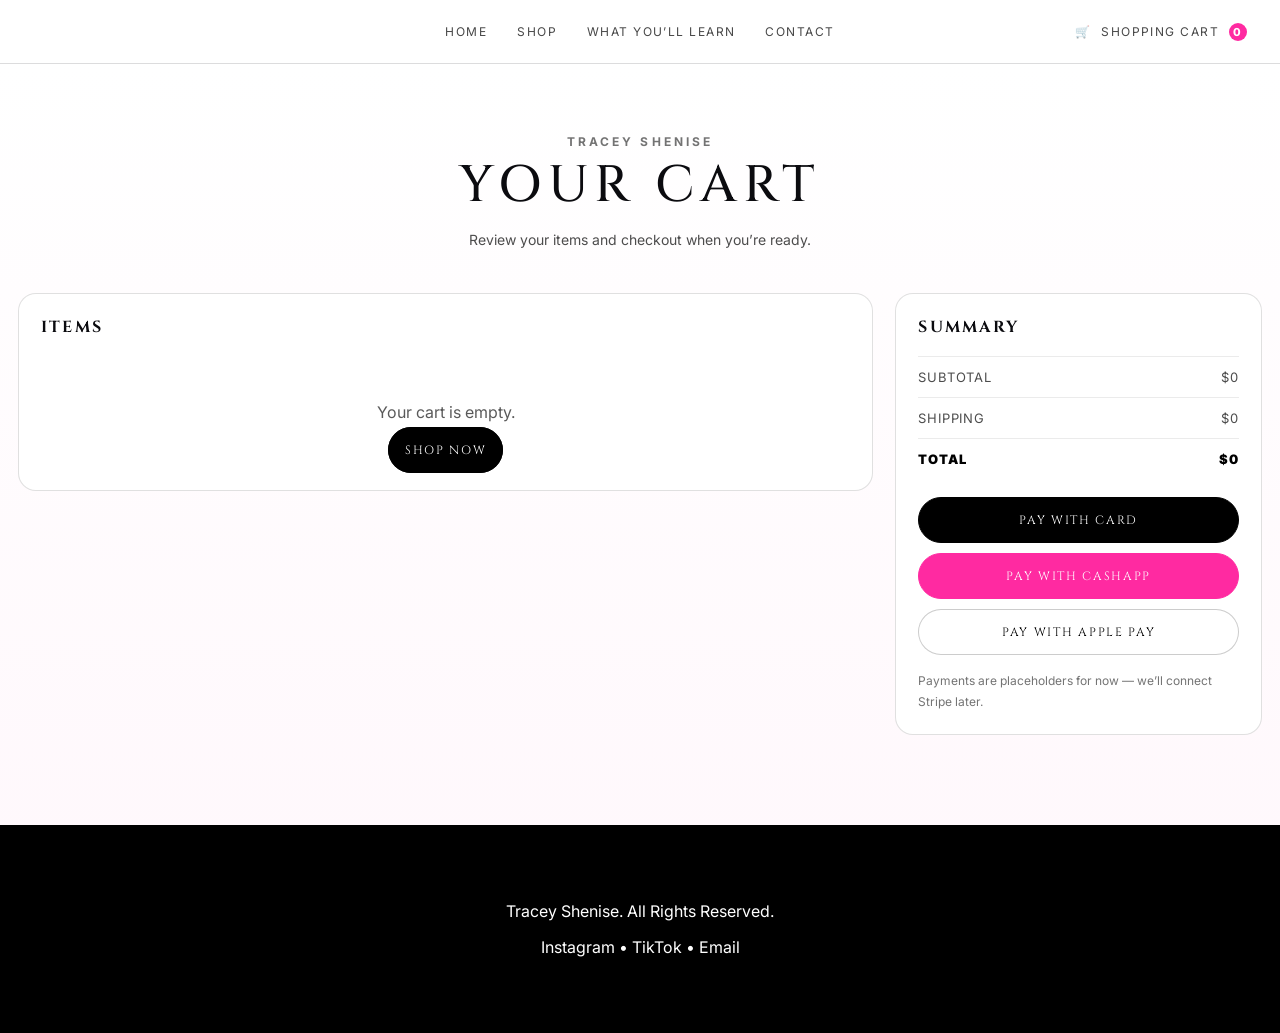
<file: cart.html>
<!DOCTYPE html>
<html lang="en">
  <head>
    <meta charset="UTF-8" />
    <meta name="viewport" content="width=device-width, initial-scale=1.0" />
    <title>Cart | Tracey Shenise</title>

    <!-- Luxury fonts -->
    <link rel="preconnect" href="https://fonts.googleapis.com" />
    <link rel="preconnect" href="https://fonts.gstatic.com" crossorigin />
    <link
      href="https://fonts.googleapis.com/css2?family=Cinzel:wght@400;500;600;700&family=Inter:wght@300;400;500;600;700&display=swap"
      rel="stylesheet"
    />

<link rel="stylesheet" href="css/base.css" />
<link rel="stylesheet" href="css/cart.css" />
  </head>

  <body class="cartBody">
    <!-- TOP NAV -->
    <header class="topbar">
      <div class="topbar__inner">
        <div class="topbar__spacer"></div>

        <nav class="nav">
          <a href="index.html#home">HOME</a>
          <a href="shop.html">SHOP</a>
          <a href="index.html#learn">WHAT YOU’LL LEARN</a>
          <a href="index.html#contact">CONTACT</a>
        </nav>

        <a class="cart" href="cart.html">
          <span class="cart__icon">🛒</span>
          <span>Shopping cart</span>
          <span class="cart__bubble" id="cartCount">0</span>
        </a>
      </div>
    </header>

    <!-- CART PAGE -->
    <section class="cartPage">
      <div class="cartPage__inner">
        <div class="cartHeader">
          <p class="cartHeader__mini">TRACEY SHENISE</p>
          <h1 class="cartHeader__title">YOUR CART</h1>
          <p class="cartHeader__sub">
            Review your items and checkout when you’re ready.
          </p>
        </div>

        <!-- CART GRID -->
        <div class="cartGrid">
          <!-- ITEMS -->
          <div class="cartItems">
            <h2 class="cartItems__title">Items</h2>

            <div id="cartItemsWrap"></div>

            <!-- Empty cart message -->
            <div class="cartEmpty" id="cartEmpty" style="display: none">
              <p>Your cart is empty.</p>
              <a class="cartBtn cartBtn--dark" href="shop.html">
                SHOP NOW
              </a>
            </div>
          </div>

          <!-- SUMMARY -->
          <aside class="cartSummary">
            <h2 class="cartSummary__title">Summary</h2>

            <div class="cartSummary__row">
              <span>Subtotal</span>
              <span id="cartSubtotal">$0</span>
            </div>

            <div class="cartSummary__row">
              <span>Shipping</span>
              <span id="cartShipping">$0</span>
            </div>

            <div class="cartSummary__row cartSummary__row--total">
              <span>Total</span>
              <span id="cartTotal">$0</span>
            </div>

            <div class="cartSummary__buttons">
              <button class="cartBtn cartBtn--dark" id="checkoutCard">
                PAY WITH CARD
              </button>

              <button class="cartBtn cartBtn--pink" id="checkoutCashapp">
                PAY WITH CASHAPP
              </button>

              <button class="cartBtn cartBtn--ghost" id="checkoutApple">
                PAY WITH APPLE PAY
              </button>
            </div>

            <p class="cartSummary__note">
              Payments are placeholders for now — we’ll connect Stripe later.
            </p>
          </aside>
        </div>
      </div>
    </section>

    <!-- FOOTER -->
    <footer class="footer">
      <div class="footer__inner">
        <p>Tracey Shenise. All Rights Reserved.</p>
        <p class="footer__pink">Instagram • TikTok • Email</p>
      </div>
    </footer>

    <script src="cart.js"></script>
  </body>
</html>
</file>
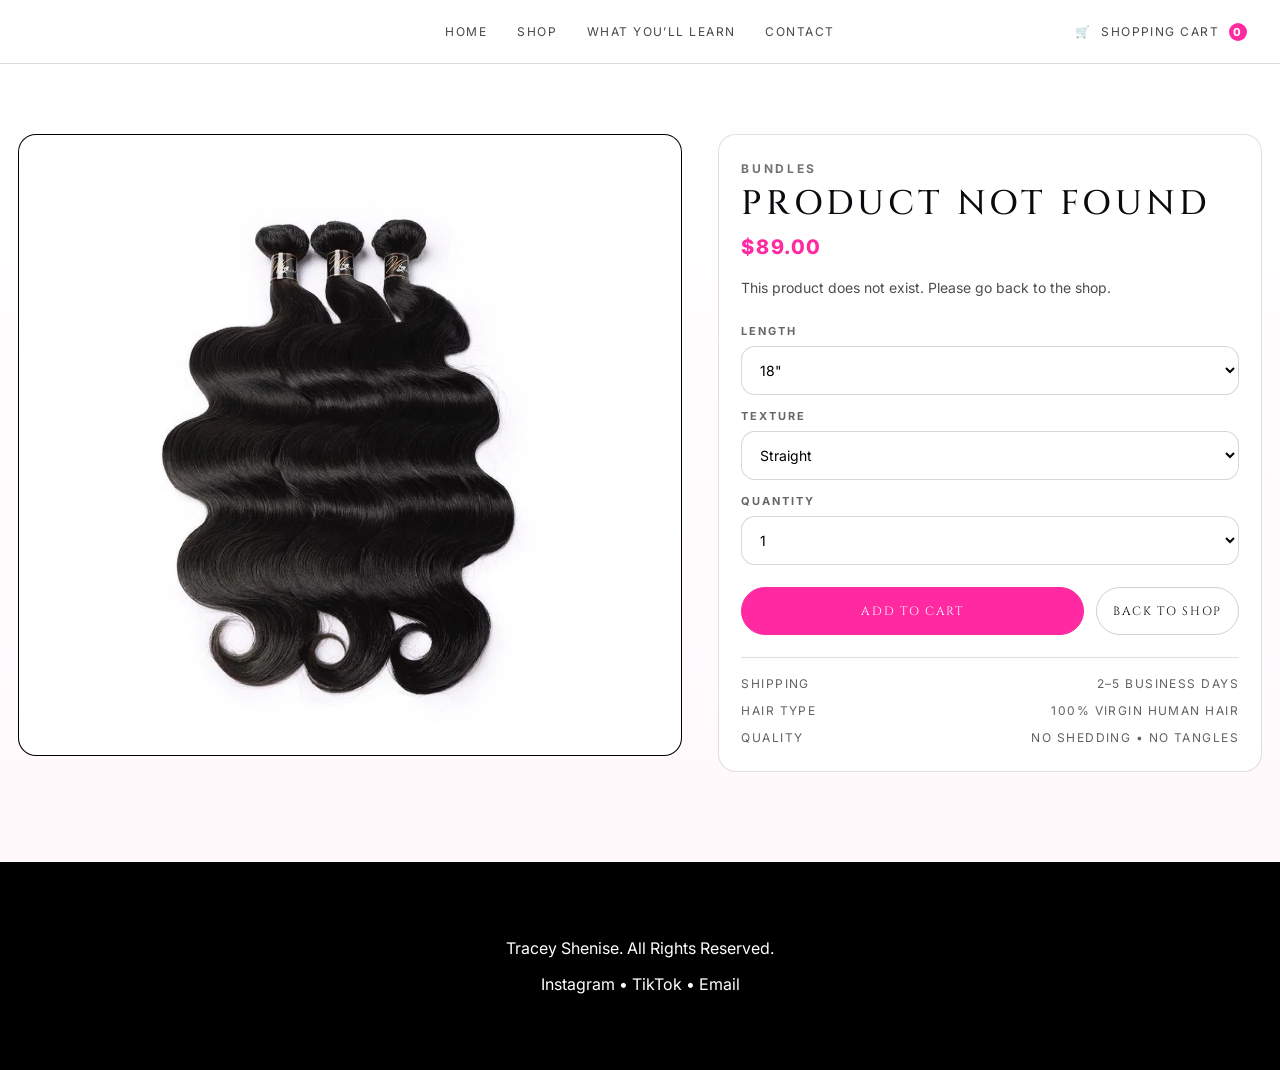
<file: product.html>
<!DOCTYPE html>
<html lang="en">
  <head>
    <meta charset="UTF-8" />
    <meta name="viewport" content="width=device-width, initial-scale=1.0" />
    <title>Product | Tracey Shenise</title>

    <!-- Luxury fonts -->
    <link rel="preconnect" href="https://fonts.googleapis.com" />
    <link rel="preconnect" href="https://fonts.gstatic.com" crossorigin />
    <link
      href="https://fonts.googleapis.com/css2?family=Cinzel:wght@400;500;600;700&family=Inter:wght@300;400;500;600;700&display=swap"
      rel="stylesheet"
    />

    <link rel="stylesheet" href="css/base.css" />
    <link rel="stylesheet" href="css/product.css" />
  </head>

  <body class="shopBody">
    <!-- TOP NAV -->
    <header class="topbar">
      <div class="topbar__inner">
        <div class="topbar__spacer"></div>

        <nav class="nav">
          <a href="index.html#home">HOME</a>
          <a href="shop.html">SHOP</a>
          <a href="index.html#learn">WHAT YOU’LL LEARN</a>
          <a href="index.html#contact">CONTACT</a>
        </nav>

        <a class="cart" href="cart.html">
          <span class="cart__icon">🛒</span>
          <span>Shopping cart</span>
          <span class="cart__bubble" id="cartCount">0</span>
        </a>
      </div>
    </header>

    <!-- PRODUCT -->
    <section class="productPage">
      <div class="productPage__inner">
        <!-- LEFT IMAGE -->
        <div class="productPage__media">
          <img
            id="productImage"
            class="productPage__img"
            src="images/bundle.jpg"
            alt="Product"
          />
        </div>

        <!-- RIGHT INFO -->
        <div class="productPage__info">
          <p class="productPage__mini" id="productType">BUNDLES</p>

          <h1 class="productPage__title" id="productTitle">
            Brazilian Straight
          </h1>

          <p class="productPage__price" id="productPrice">$89.00</p>

          <p class="productPage__desc" id="productDesc">
            Premium quality hair. Soft, full, true-to-length, and made to last.
          </p>

          <!-- OPTIONS -->
          <div class="productPage__options">
            <div class="productOption">
              <label for="length">Length</label>
              <select id="length">
                <option>18"</option>
                <option>20"</option>
                <option>22"</option>
                <option>24"</option>
                <option>26"</option>
                <option>28"</option>
              </select>
            </div>

            <div class="productOption">
              <label for="texture">Texture</label>
              <select id="texture">
                <option>Straight</option>
                <option>Body Wave</option>
                <option>Curly</option>
              </select>
            </div>

            <div class="productOption">
              <label for="quantity">Quantity</label>
              <select id="quantity">
                <option>1</option>
                <option>2</option>
                <option>3</option>
              </select>
            </div>
          </div>

          <!-- BUTTONS -->
          <div class="productPage__actions">
            <button class="productCTA" id="addToCartBtn">Add to Cart</button>
            <a class="productGhost" href="shop.html">Back to Shop</a>
          </div>

          <!-- DETAILS -->
          <div class="productDetails">
            <div class="productDetails__row">
              <span>Shipping</span>
              <span>2–5 Business Days</span>
            </div>
            <div class="productDetails__row">
              <span>Hair Type</span>
              <span>100% Virgin Human Hair</span>
            </div>
            <div class="productDetails__row">
              <span>Quality</span>
              <span>No Shedding • No Tangles</span>
            </div>
          </div>
        </div>
      </div>
    </section>

    <!-- FOOTER -->
    <footer class="footer" id="contact">
      <div class="footer__inner">
        <p>Tracey Shenise. All Rights Reserved.</p>
        <p class="footer__pink">Instagram • TikTok • Email</p>
      </div>
    </footer>

    <script src="product.js"></script>
  </body>
</html>
</file>
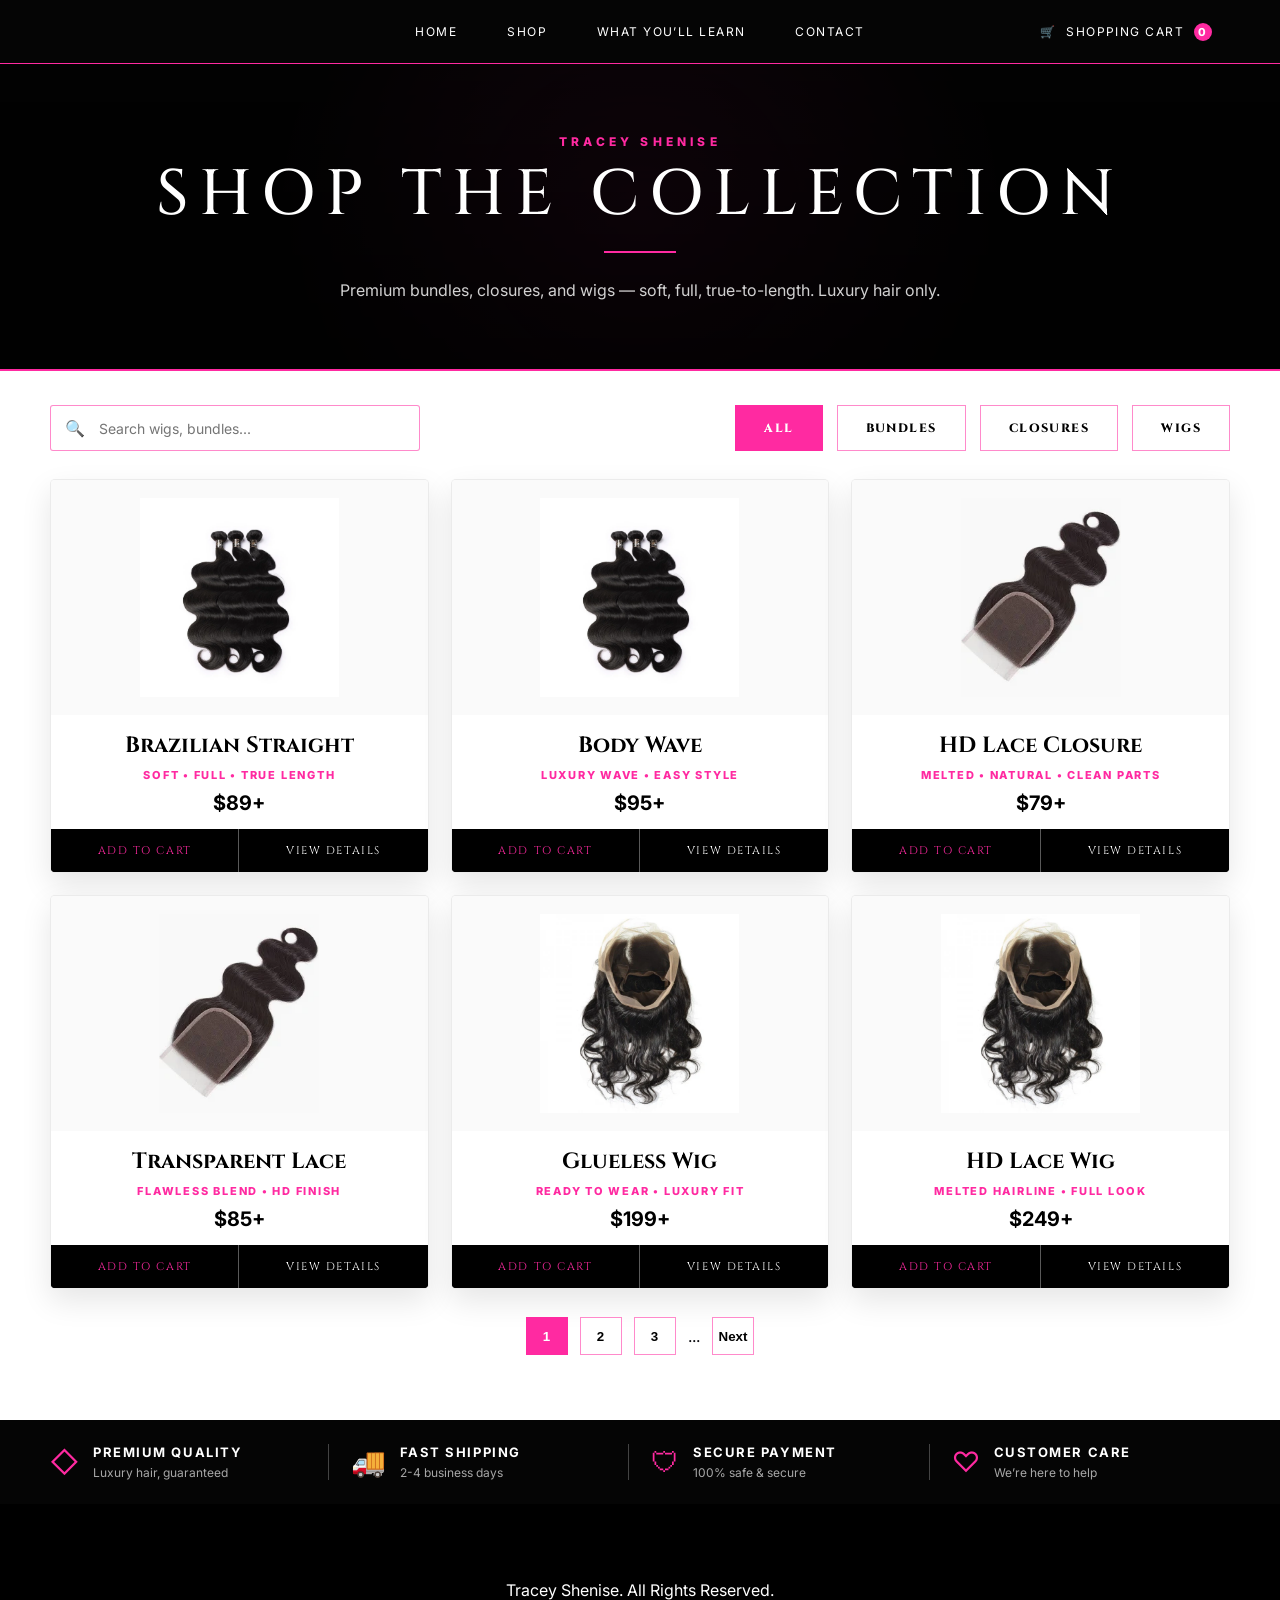
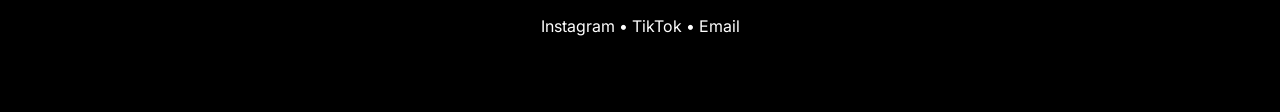
<file: shop.html>
<!DOCTYPE html>
<html lang="en">
  <head>
    <meta charset="UTF-8" />
    <meta name="viewport" content="width=device-width, initial-scale=1.0" />
    <title>Shop | Tracey Shenise</title>

    <link rel="preconnect" href="https://fonts.googleapis.com" />
    <link rel="preconnect" href="https://fonts.gstatic.com" crossorigin />
    <link
      href="https://fonts.googleapis.com/css2?family=Cinzel:wght@400;500;600;700&family=Inter:wght@300;400;500;600;700&display=swap"
      rel="stylesheet"
    />

    <link rel="stylesheet" href="css/base.css" />
    <link rel="stylesheet" href="css/shop.css" />
  </head>

  <body class="shopBody">
    <header class="topbar">
      <div class="topbar__inner">
        <div class="topbar__spacer"></div>

        <nav class="nav">
          <a href="index.html#home">Home</a>
          <a href="shop.html">Shop</a>
          <a href="index.html#learn">What You’ll Learn</a>
          <a href="index.html#contact">Contact</a>
        </nav>

        <a class="cart" href="cart.html">
          <span class="cart__icon">🛒</span>
          <span>Shopping Cart</span>
          <span class="cart__bubble" id="cartCount">0</span>
        </a>
      </div>
    </header>

    <main>
      <section class="shopHero">
        <div class="shopHero__inner">
          <p class="shopHero__mini">Tracey Shenise</p>
          <h1 class="shopHero__title">Shop The Collection</h1>
          <p class="shopHero__sub">
            Premium bundles, closures, and wigs — soft, full, true-to-length.
            Luxury hair only.
          </p>
        </div>
      </section>

      <section class="luxShopControls">
        <div class="luxShopControls__inner">
          <div class="luxSearch">
            <span>🔍</span>
            <input
              type="text"
              id="searchInput"
              placeholder="Search wigs, bundles..."
            />
          </div>

          <div class="shopFilters">
            <button class="shopFilters__btn active" data-filter="all">All</button>
            <button class="shopFilters__btn" data-filter="bundles">Bundles</button>
            <button class="shopFilters__btn" data-filter="closures">Closures</button>
            <button class="shopFilters__btn" data-filter="wigs">Wigs</button>
          </div>
        </div>
      </section>

      <section class="luxShopPage">
        <div class="luxShopGrid" id="shopGrid">
          <article class="luxProduct" data-type="bundles">
            <img src="images/bundle.jpg" alt="Brazilian Straight hair bundle" />
            <div class="luxProduct__info">
              <h3>Brazilian Straight</h3>
              <p>Soft • Full • True Length</p>
              <strong>$89+</strong>
            </div>
            <div class="luxProduct__actions">
              <button
                data-add
                data-id="bundle1"
                data-title="Brazilian Straight"
                data-price="89"
                data-image="images/bundle.jpg"
              >
                Add to Cart
              </button>
              <a href="product.html?id=bundle1">View Details</a>
            </div>
          </article>

          <article class="luxProduct" data-type="bundles">
            <img src="images/bundle.jpg" alt="Body Wave hair bundle" />
            <div class="luxProduct__info">
              <h3>Body Wave</h3>
              <p>Luxury Wave • Easy Style</p>
              <strong>$95+</strong>
            </div>
            <div class="luxProduct__actions">
              <button
                data-add
                data-id="bundle2"
                data-title="Body Wave"
                data-price="95"
                data-image="images/bundle.jpg"
              >
                Add to Cart
              </button>
              <a href="product.html?id=bundle2">View Details</a>
            </div>
          </article>

          <article class="luxProduct" data-type="closures">
            <img src="images/closure.jpg" alt="HD Lace Closure" />
            <div class="luxProduct__info">
              <h3>HD Lace Closure</h3>
              <p>Melted • Natural • Clean Parts</p>
              <strong>$79+</strong>
            </div>
            <div class="luxProduct__actions">
              <button
                data-add
                data-id="closure1"
                data-title="HD Lace Closure"
                data-price="79"
                data-image="images/closure.jpg"
              >
                Add to Cart
              </button>
              <a href="product.html?id=closure1">View Details</a>
            </div>
          </article>

          <article class="luxProduct" data-type="closures">
            <img src="images/closure.jpg" alt="Transparent Lace Closure" />
            <div class="luxProduct__info">
              <h3>Transparent Lace</h3>
              <p>Flawless Blend • HD Finish</p>
              <strong>$85+</strong>
            </div>
            <div class="luxProduct__actions">
              <button
                data-add
                data-id="closure2"
                data-title="Transparent Lace"
                data-price="85"
                data-image="images/closure.jpg"
              >
                Add to Cart
              </button>
              <a href="product.html?id=closure2">View Details</a>
            </div>
          </article>

          <article class="luxProduct" data-type="wigs">
            <img src="images/wig.jpg" alt="Glueless Wig" />
            <div class="luxProduct__info">
              <h3>Glueless Wig</h3>
              <p>Ready to Wear • Luxury Fit</p>
              <strong>$199+</strong>
            </div>
            <div class="luxProduct__actions">
              <button
                data-add
                data-id="wig1"
                data-title="Glueless Wig"
                data-price="199"
                data-image="images/wig.jpg"
              >
                Add to Cart
              </button>
              <a href="product.html?id=wig1">View Details</a>
            </div>
          </article>

          <article class="luxProduct" data-type="wigs">
            <img src="images/wig.jpg" alt="HD Lace Wig" />
            <div class="luxProduct__info">
              <h3>HD Lace Wig</h3>
              <p>Melted Hairline • Full Look</p>
              <strong>$249+</strong>
            </div>
            <div class="luxProduct__actions">
              <button
                data-add
                data-id="wig2"
                data-title="HD Lace Wig"
                data-price="249"
                data-image="images/wig.jpg"
              >
                Add to Cart
              </button>
              <a href="product.html?id=wig2">View Details</a>
            </div>
          </article>
        </div>

        <div class="luxPagination">
          <button>1</button>
          <button>2</button>
          <button>3</button>
          <span>...</span>
          <button>Next</button>
        </div>
      </section>

      <section class="shopTrustBar">
        <div class="shopTrustBar__inner">
          <div class="shopTrustItem">
            <span class="shopTrustIcon">◇</span>
            <div>
              <h4>Premium Quality</h4>
              <p>Luxury hair, guaranteed</p>
            </div>
          </div>

          <div class="shopTrustItem">
            <span class="shopTrustIcon">🚚</span>
            <div>
              <h4>Fast Shipping</h4>
              <p>2-4 business days</p>
            </div>
          </div>

          <div class="shopTrustItem">
            <span class="shopTrustIcon">🛡</span>
            <div>
              <h4>Secure Payment</h4>
              <p>100% safe & secure</p>
            </div>
          </div>

          <div class="shopTrustItem">
            <span class="shopTrustIcon">♡</span>
            <div>
              <h4>Customer Care</h4>
              <p>We’re here to help</p>
            </div>
          </div>
        </div>
      </section>
    </main>

    <footer class="footer" id="contact">
      <div class="footer__inner">
        <p>Tracey Shenise. All Rights Reserved.</p>
        <p class="footer__pink">Instagram • TikTok • Email</p>
      </div>
    </footer>

    <script src="shop.js"></script>
  </body>
</html>
</file>
<file: css/base.css>
/* =========================================
   TRACEY SHENISE — BASE STYLES
   Use on every page
   ========================================= */

:root {
  --bg: #ffffff;
  --text: #0b0b0f;
  --muted: rgba(11, 11, 15, 0.72);

  --pink: #ff2aa1; /* Dark Pink */
  --pinkSoft: rgba(255, 42, 161, 0.12);

  --black: #0b0b0f;
  --line: rgba(11, 11, 15, 0.14);

  --max: 1250px;

  --serif: "Cinzel", serif;
  --sans: "Inter", system-ui, -apple-system, Segoe UI, Roboto, Arial;
}


/* =========================================
   RESET
   ========================================= */
* {
  box-sizing: border-box;
}

html,
body {
  margin: 0;
  padding: 0;
  background: var(--bg);
  color: var(--text);
  font-family: var(--sans);
  overflow-x: hidden;
}

img {
  width: 100%;
  height: 100%;
  display: block;
  object-fit: cover;
}

a {
  color: inherit;
  text-decoration: none;
}


/* =========================================
   TOP NAV (sticky)
   ========================================= */
.topbar {
  position: sticky;
  top: 0;
  z-index: 999;
  background: rgba(255, 255, 255, 0.92);
  backdrop-filter: blur(10px);
  border-bottom: 1px solid var(--line);
}

.topbar__inner {
  max-width: var(--max);
  margin: 0 auto;
  padding: 14px 18px;
  display: grid;
  grid-template-columns: 1fr auto 1fr;
  align-items: center;
  gap: 16px;
}

.topbar__spacer {
  height: 1px;
}

.nav {
  display: flex;
  gap: 26px;
  align-items: center;
  justify-content: center;

  font-size: 12px;
  letter-spacing: 0.12em;
  text-transform: uppercase;
  color: rgba(0, 0, 0, 0.72);
}

.nav a {
  position: relative;
  padding: 10px 2px;
  transition: 0.2s ease;
}

.nav a:hover {
  color: var(--pink);
}

.cart {
  justify-self: end;
  display: inline-flex;
  align-items: center;
  gap: 10px;

  font-size: 12px;
  letter-spacing: 0.12em;
  text-transform: uppercase;
  color: rgba(0, 0, 0, 0.72);
}

.cart__bubble {
  width: 18px;
  height: 18px;
  border-radius: 999px;
  background: var(--pink);
  color: #fff;

  display: inline-flex;
  align-items: center;
  justify-content: center;

  font-weight: 800;
  font-size: 11px;
}


/* =========================================
   FOOTER
   ========================================= */
.footer {
  background: #000;
  color: #fff;
  padding: 60px 20px;
}

.footer__inner {
  max-width: 1100px;
  margin: auto;
  text-align: center;
}

/* COMMUNITY */
.footer__community h3 {
  font-size: 24px;
  margin-bottom: 10px;
}

.footer__community p {
  opacity: 0.7;
  margin-bottom: 20px;
}

.footer__form {
  display: flex;
  justify-content: center;
  gap: 10px;
  margin-bottom: 50px;
}

.footer__form input {
  padding: 12px;
  width: 250px;
  border: none;
  outline: none;
  border-radius: 6px;
}

.footer__form button {
  padding: 12px 20px;
  border: none;
  background: #ff4da6;
  color: #fff;
  border-radius: 6px;
  cursor: pointer;
  transition: 0.3s;
}

.footer__form button:hover {
  background: #ff1a8c;
}

/* SOCIALS */
.footer__socials h3 {
  margin-bottom: 20px;
}

.footer__icons {
  display: flex;
  justify-content: center;
  gap: 25px;
  margin-bottom: 40px;
}

.footer__icons a {
  font-size: 28px;
  color: #fff;
  transition: 0.3s;
}

.footer__icons a:hover {
  color: #ff4da6;
  transform: scale(1.2);
}

/* BOTTOM */
.footer__bottom p {
  opacity: 0.5;
  font-size: 14px;
}

.footer__link {
  color: #ff4da6;
  text-decoration: none;
  margin: 0 4px;
  transition: 0.3s;
}

.footer__link:hover {
  text-decoration: underline;
  color: #ff1a8c;
}

/* MOBILE */
@media (max-width: 600px) {
  .footer__form {
    flex-direction: column;
  }

  .footer__form input {
    width: 100%;
  }
  
}


/* Shared mobile nav/footer */
@media (max-width: 768px) {
  .topbar__inner {
    display: flex;
    flex-direction: column;
    gap: 15px;
    padding: 15px;
  }

  .nav {
    display: flex;
    flex-wrap: wrap;
    justify-content: center;
    gap: 14px;
  }

  .nav a,
  .cart {
    font-size: 13px;
  }

  .footer__inner {
    flex-direction: column;
    text-align: center;
    gap: 35px;
    padding: 40px 20px;
  }

  .footer__form {
    flex-direction: column;
    width: 100%;
  }

  .footer__form input,
  .footer__form button {
    width: 100%;
  }

  .footer__icons {
    justify-content: center;
    flex-wrap: wrap;
  }

  .footer__bottom p {
    line-height: 1.8;
  }
}
</file>
<file: css/cart.css>
/* =========================================================
   TRACEY SHENISE — CART PAGE STYLES
   Use only on cart.html
   ========================================================= */

/* =========================================================
   CART PAGE (Luxury)
   ========================================================= */

.cartBody {
  min-height: 100vh;
  display: flex;
  flex-direction: column;
}

.cartPage {
  flex: 1;
  padding: 70px 18px 90px;
  background: linear-gradient(to bottom, #fff, rgba(255, 42, 161, 0.03));
}

.cartPage__inner {
  max-width: var(--max);
  margin: 0 auto;
}

.cartHeader {
  text-align: center;
  margin-bottom: 40px;
}

.cartHeader__mini {
  margin: 0 0 10px;
  font-size: 12px;
  font-weight: 700;
  letter-spacing: 0.26em;
  text-transform: uppercase;
  color: rgba(0, 0, 0, 0.55);
}

.cartHeader__title {
  margin: 0 0 14px;
  font-family: var(--serif);
  font-weight: 500;
  letter-spacing: 0.12em;
  text-transform: uppercase;
  font-size: clamp(34px, 4vw, 64px);
  line-height: 1.05;
}

.cartHeader__sub {
  margin: 0 auto;
  max-width: 720px;
  font-size: 14px;
  line-height: 1.9;
  color: rgba(0, 0, 0, 0.7);
}

.cartGrid {
  display: grid;
  grid-template-columns: 1.4fr 0.6fr;
  gap: 22px;
  align-items: start;
}

.cartItems,
.cartSummary {
  background: #fff;
  border: 1px solid rgba(0, 0, 0, 0.12);
  border-radius: 18px;
  padding: 22px;
}

.cartItems__title,
.cartSummary__title {
  margin: 0 0 18px;
  font-family: var(--serif);
  letter-spacing: 0.14em;
  text-transform: uppercase;
  font-size: 16px;
}

.cartItem {
  display: grid;
  grid-template-columns: 92px 1fr auto;
  gap: 16px;
  align-items: center;
  padding: 16px 0;
  border-top: 1px solid rgba(0, 0, 0, 0.08);
}

.cartItem:first-child {
  border-top: none;
  padding-top: 0;
}

.cartItem__img {
  width: 92px;
  height: 92px;
  border-radius: 14px;
  object-fit: cover;
  background: radial-gradient(circle at top, rgba(255, 42, 161, 0.2), #000);
}

.cartItem__title {
  margin: 0 0 6px;
  font-family: var(--serif);
  letter-spacing: 0.12em;
  text-transform: uppercase;
  font-size: 14px;
}

.cartItem__price {
  margin: 0;
  font-weight: 900;
  font-size: 12px;
  letter-spacing: 0.12em;
  text-transform: uppercase;
  color: var(--pink);
}

.cartItem__total {
  font-family: var(--serif);
  font-size: 14px;
  letter-spacing: 0.12em;
  text-transform: uppercase;
  color: rgba(0, 0, 0, 0.75);
}

.cartItem__controls {
  margin-top: 12px;
  display: flex;
  align-items: center;
  gap: 10px;
  flex-wrap: wrap;
}

.qtyBtn {
  width: 38px;
  height: 38px;
  border-radius: 999px;
  border: 1px solid rgba(0, 0, 0, 0.2);
  background: #fff;
  cursor: pointer;
  transition: 0.2s ease;
}

.qtyBtn:hover {
  border-color: var(--pink);
  color: var(--pink);
}

.qtyNum {
  min-width: 26px;
  text-align: center;
  font-weight: 800;
}

.removeBtn {
  margin-left: 10px;
  border: none;
  background: transparent;
  cursor: pointer;

  font-family: var(--serif);
  font-size: 12px;
  letter-spacing: 0.14em;
  text-transform: uppercase;
  color: rgba(0, 0, 0, 0.55);
}

.removeBtn:hover {
  color: var(--pink);
}

.cartSummary__row {
  display: flex;
  justify-content: space-between;
  padding: 12px 0;
  border-top: 1px solid rgba(0, 0, 0, 0.08);

  font-size: 13px;
  letter-spacing: 0.06em;
  text-transform: uppercase;
  color: rgba(0, 0, 0, 0.7);
}

.cartSummary__row--total {
  font-weight: 900;
  color: #000;
}

.cartSummary__buttons {
  display: grid;
  gap: 10px;
  margin-top: 18px;
}

.cartBtn {
  padding: 14px 16px;
  border-radius: 999px;

  font-family: var(--serif);
  font-size: 12px;
  letter-spacing: 0.14em;
  text-transform: uppercase;

  cursor: pointer;
  transition: 0.2s ease;
}

.cartBtn--dark {
  border: 1px solid #000;
  background: #000;
  color: #fff;
}

.cartBtn--dark:hover {
  background: var(--pink);
  border-color: var(--pink);
}

.cartBtn--pink {
  border: 1px solid var(--pink);
  background: var(--pink);
  color: #fff;
}

.cartBtn--pink:hover {
  filter: brightness(0.95);
}

.cartBtn--ghost {
  border: 1px solid rgba(0, 0, 0, 0.2);
  background: #fff;
}

.cartBtn--ghost:hover {
  border-color: var(--pink);
  color: var(--pink);
}

.cartSummary__note {
  margin: 16px 0 0;
  font-size: 12px;
  line-height: 1.7;
  color: rgba(0, 0, 0, 0.55);
}

.cartEmpty {
  padding: 30px 0 10px;
  text-align: center;
  color: rgba(0, 0, 0, 0.65);
}

/* Responsive */
@media (max-width: 980px) {
  .cartGrid {
    grid-template-columns: 1fr;
  }

  .cartItem {
    grid-template-columns: 80px 1fr;
  }

  .cartItem__total {
    display: none;
  }
}

/* =========================================================
   SHOP TOAST (Added to cart)
   ========================================================= */
.tsToast {
  position: fixed;
  left: 50%;
  bottom: 26px;
  transform: translateX(-50%) translateY(30px);
  z-index: 99999;

  background: rgba(0, 0, 0, 0.78);
  border: 1px solid rgba(255, 255, 255, 0.18);
  backdrop-filter: blur(12px);

  color: rgba(255, 255, 255, 0.92);
  padding: 14px 18px;
  border-radius: 999px;

  font-family: var(--serif);
  font-size: 12px;
  letter-spacing: 0.14em;
  text-transform: uppercase;

  opacity: 0;
  pointer-events: none;

  transition: 0.25s ease;
}

.tsToast.show {
  opacity: 1;
  transform: translateX(-50%) translateY(0);
}

.about {
  padding: 0; /* remove section padding */
}

.about__collageGrid {
  width: 100%;
  margin: 0;

  display: grid;
  grid-template-columns: repeat(4, 1fr);
  gap: 0; /* optional: removes spacing between images */
}

/* FORCE ALL IMAGES SAME SIZE */
.about__collageGrid img {
  width: 100%;
  aspect-ratio: 1 / 1;
  object-fit: cover;
}

.about__collageGrid img:hover {
  transform: scale(1.05);
}
@media (max-width: 768px) {
  .about__collageGrid {
    grid-template-columns: repeat(2, 1fr);
  }
}
</file>
<file: css/product.css>
/* =========================================================
   TRACEY SHENISE — PRODUCT PAGE STYLES
   Use only on product.html
   ========================================================= */

/* =========================================================
   PRODUCT PAGE
   ========================================================= */

.productPage {
  padding: 70px 18px 90px;
  background: linear-gradient(to bottom, #fff, rgba(255, 42, 161, 0.03));
}

.productPage__inner {
  max-width: var(--max);
  margin: 0 auto;

  display: grid;
  grid-template-columns: 1.1fr 0.9fr;
  gap: 36px;
  align-items: start;
}

.productPage__media {
  border-radius: 18px;
  overflow: hidden;
  border: 1px solid rgba(0, 0, 0, 0.12);
  background: #000;
}

.productPage__img {
  width: 100%;
  height: 620px;
  object-fit: cover;
  display: block;
  background: radial-gradient(circle at top, rgba(255, 42, 161, 0.2), #000);
}

.productPage__info {
  background: rgba(255, 255, 255, 0.85);
  border: 1px solid rgba(0, 0, 0, 0.12);
  border-radius: 18px;
  padding: 26px 22px;
  backdrop-filter: blur(10px);
}

.productPage__mini {
  margin: 0 0 10px;
  font-size: 12px;
  font-weight: 700;
  letter-spacing: 0.22em;
  text-transform: uppercase;
  color: rgba(0, 0, 0, 0.55);
}

.productPage__title {
  margin: 0 0 12px;
  font-family: var(--serif);
  font-weight: 500;
  letter-spacing: 0.12em;
  text-transform: uppercase;
  font-size: 34px;
  line-height: 1.1;
}

.productPage__price {
  margin: 0 0 16px;
  font-weight: 800;
  font-size: 20px;
  letter-spacing: 0.08em;
  color: var(--pink);
}

.productPage__desc {
  margin: 0 0 22px;
  color: rgba(0, 0, 0, 0.7);
  line-height: 1.9;
  font-size: 14px;
}

.productPage__options {
  display: grid;
  gap: 14px;
  margin-bottom: 22px;
}

.productOption label {
  display: block;
  font-size: 11px;
  letter-spacing: 0.18em;
  text-transform: uppercase;
  font-weight: 700;
  margin-bottom: 8px;
  color: rgba(0, 0, 0, 0.6);
}

.productOption select {
  width: 100%;
  padding: 14px 14px;
  border-radius: 14px;
  border: 1px solid rgba(0, 0, 0, 0.16);
  background: #fff;
  font-family: var(--sans);
  font-size: 14px;
  outline: none;
}

.productOption select:focus {
  border-color: rgba(255, 42, 161, 0.55);
  box-shadow: 0 0 0 4px rgba(255, 42, 161, 0.12);
}

.productPage__actions {
  display: flex;
  gap: 12px;
  align-items: center;
  margin-bottom: 22px;
}

.productCTA {
  flex: 1;
  padding: 15px 16px;
  border-radius: 999px;
  border: 1px solid var(--pink);
  background: var(--pink);
  color: #fff;

  font-family: var(--serif);
  letter-spacing: 0.14em;
  text-transform: uppercase;
  font-size: 12px;
  cursor: pointer;
  transition: 0.2s ease;
}

.productCTA:hover {
  background: #000;
  border-color: #000;
}

.productGhost {
  padding: 15px 16px;
  border-radius: 999px;
  border: 1px solid rgba(0, 0, 0, 0.18);
  background: transparent;

  font-family: var(--serif);
  letter-spacing: 0.14em;
  text-transform: uppercase;
  font-size: 12px;
  transition: 0.2s ease;
}

.productGhost:hover {
  border-color: var(--pink);
  color: var(--pink);
}

.productDetails {
  border-top: 1px solid rgba(0, 0, 0, 0.12);
  padding-top: 18px;
  display: grid;
  gap: 12px;
}

.productDetails__row {
  display: flex;
  justify-content: space-between;
  gap: 12px;
  font-size: 12px;
  letter-spacing: 0.12em;
  text-transform: uppercase;
  color: rgba(0, 0, 0, 0.62);
}

@media (max-width: 980px) {
  .productPage__inner {
    grid-template-columns: 1fr;
  }

  .productPage__img {
    height: 460px;
  }
}
</file>
<file: css/shop.css>
/* =========================================================
   TRACEY SHENISE — SHOP PAGE STYLES
   Use only on shop.html
   ========================================================= */

.shopBody {
  min-height: 100vh;
  background: #fff;
}

/* SHOP TOP NAV */
.shopBody .topbar {
  background: #050505;
  border-bottom: 1px solid var(--pink);
}

.shopBody .topbar__inner {
  max-width: 1180px;
}

.shopBody .nav {
  gap: 46px;
}

.shopBody .nav a,
.shopBody .cart {
  color: #fff;
}

.shopBody .nav a:hover {
  color: var(--pink);
}

/* SHOP HERO */
.shopHero {
  padding: 70px 18px 65px;
  text-align: center;
  color: #fff;
  background:
    linear-gradient(rgba(0, 0, 0, 0.68), rgba(0, 0, 0, 0.85)),
    radial-gradient(circle at center, rgba(255, 42, 161, 0.18), transparent 55%),
    #050505;
  border-bottom: 2px solid var(--pink);
}

.shopHero__inner {
  max-width: var(--max);
  margin: 0 auto;
}

.shopHero__mini {
  margin: 0 0 14px;
  color: var(--pink);
  font-size: 12px;
  font-weight: 800;
  letter-spacing: 0.35em;
  text-transform: uppercase;
}

.shopHero__title {
  margin: 0;
  color: #fff;
  font-family: var(--serif);
  font-size: clamp(42px, 5vw, 72px);
  font-weight: 500;
  letter-spacing: 0.16em;
  line-height: 1;
  text-transform: uppercase;
}

.shopHero__title::after {
  content: "";
  display: block;
  width: 72px;
  height: 2px;
  background: var(--pink);
  margin: 24px auto;
}

.shopHero__sub {
  margin: 0 auto;
  max-width: 650px;
  color: rgba(255, 255, 255, 0.82);
  font-size: 16px;
  line-height: 1.7;
}

/* SEARCH + FILTERS */
.luxShopControls {
  background: #fff;
  padding: 34px 18px 28px;
}

.luxShopControls__inner {
  max-width: 1180px;
  margin: 0 auto;
  display: flex;
  justify-content: space-between;
  gap: 40px;
  align-items: center;
}

.luxSearch {
  width: 370px;
  height: 46px;
  border: 1px solid rgba(255, 42, 161, 0.55);
  border-radius: 3px;
  padding: 0 14px;
  display: flex;
  align-items: center;
  gap: 12px;
  background: #fff;
}

.luxSearch input {
  border: none;
  outline: none;
  width: 100%;
  font-family: var(--sans);
  font-size: 14px;
}

.shopFilters {
  display: flex;
  gap: 14px;
  flex-wrap: wrap;
}

.shopFilters__btn {
  height: 46px;
  padding: 0 28px;
  border: 1px solid rgba(255, 42, 161, 0.55);
  background: #fff;
  color: #000;
  font-family: var(--serif);
  font-size: 12px;
  font-weight: 800;
  letter-spacing: 0.12em;
  text-transform: uppercase;
  cursor: pointer;
  transition: 0.2s ease;
}

.shopFilters__btn.active,
.shopFilters__btn:hover {
  background: var(--pink);
  color: #fff;
}

/* PRODUCT GRID */
.luxShopPage {
  background: #fff;
  padding: 0 18px 65px;
}

.luxShopGrid {
  max-width: 1180px;
  margin: 0 auto;
  display: grid;
  grid-template-columns: repeat(3, 1fr);
  gap: 22px;
}

.luxProduct {
  background: #fff;
  border-radius: 5px;
  overflow: hidden;
  border: 1px solid rgba(0, 0, 0, 0.08);
  box-shadow: 0 12px 30px rgba(0, 0, 0, 0.1);
  transition: 0.25s ease;
}

.luxProduct:hover {
  transform: translateY(-6px);
  box-shadow: 0 20px 50px rgba(0, 0, 0, 0.18);
}

.luxProduct img {
  width: 100%;
  height: 235px;
  object-fit: contain;
  padding: 18px;
  background: #fafafa;
}

.luxProduct__info {
  text-align: center;
  padding: 16px 14px 14px;
  background: #fff;
}

.luxProduct__info h3 {
  margin: 0 0 8px;
  font-family: var(--serif);
  font-size: 22px;
  color: #000;
  text-transform: capitalize;
}

.luxProduct__info p {
  margin: 0 0 9px;
  color: var(--pink);
  font-size: 11px;
  text-transform: uppercase;
  letter-spacing: 0.16em;
  font-weight: 800;
}

.luxProduct__info strong {
  font-size: 20px;
  color: #000;
}

/* PRODUCT BUTTONS */
.luxProduct__actions {
  display: grid;
  grid-template-columns: 1fr 1fr;
  background: #000;
}

.luxProduct__actions button,
.luxProduct__actions a {
  padding: 14px 8px;
  background: #000;
  color: #fff;
  border: none;
  text-align: center;
  font-family: var(--serif);
  font-size: 11px;
  letter-spacing: 0.14em;
  text-transform: uppercase;
  cursor: pointer;
}

.luxProduct__actions button {
  color: var(--pink);
  border-right: 1px solid rgba(255, 255, 255, 0.35);
}

.luxProduct__actions button:hover,
.luxProduct__actions a:hover {
  background: var(--pink);
  color: #fff;
}

/* PAGINATION */
.luxPagination {
  margin-top: 28px;
  display: flex;
  justify-content: center;
  gap: 12px;
  align-items: center;
}

.luxPagination button {
  min-width: 42px;
  height: 38px;
  border: 1px solid rgba(255, 42, 161, 0.55);
  background: #fff;
  color: #000;
  font-weight: 800;
  cursor: pointer;
}

.luxPagination button:first-child,
.luxPagination button:hover {
  background: var(--pink);
  color: #fff;
}

/* TRUST BAR */
.shopTrustBar {
  background: #050505;
  color: #fff;
  padding: 24px 18px;
}

.shopTrustBar__inner {
  max-width: 1180px;
  margin: 0 auto;
  display: grid;
  grid-template-columns: repeat(4, 1fr);
  gap: 22px;
}

.shopTrustItem {
  display: flex;
  align-items: center;
  gap: 14px;
  border-right: 1px solid rgba(255, 255, 255, 0.25);
}

.shopTrustItem:last-child {
  border-right: none;
}

.shopTrustIcon {
  font-size: 28px;
  color: var(--pink);
}

.shopTrustItem h4 {
  margin: 0;
  font-size: 13px;
  letter-spacing: 0.12em;
  text-transform: uppercase;
}

.shopTrustItem p {
  margin: 5px 0 0;
  font-size: 12px;
  color: rgba(255, 255, 255, 0.65);
}

/* MOBILE */
@media (max-width: 900px) {
  .luxShopControls__inner {
    flex-direction: column;
    align-items: stretch;
  }

  .luxSearch {
    width: 100%;
  }

  .shopFilters {
    justify-content: center;
  }

  .luxShopGrid {
    grid-template-columns: repeat(2, 1fr);
  }

  .shopTrustBar__inner {
    grid-template-columns: repeat(2, 1fr);
  }
}

@media (max-width: 600px) {
  .shopHero__title {
    font-size: 36px;
  }

  .luxShopGrid {
    grid-template-columns: 1fr;
  }

  .shopTrustBar__inner {
    grid-template-columns: 1fr;
  }

  .shopTrustItem {
    border-right: none;
  }
}
</file>
